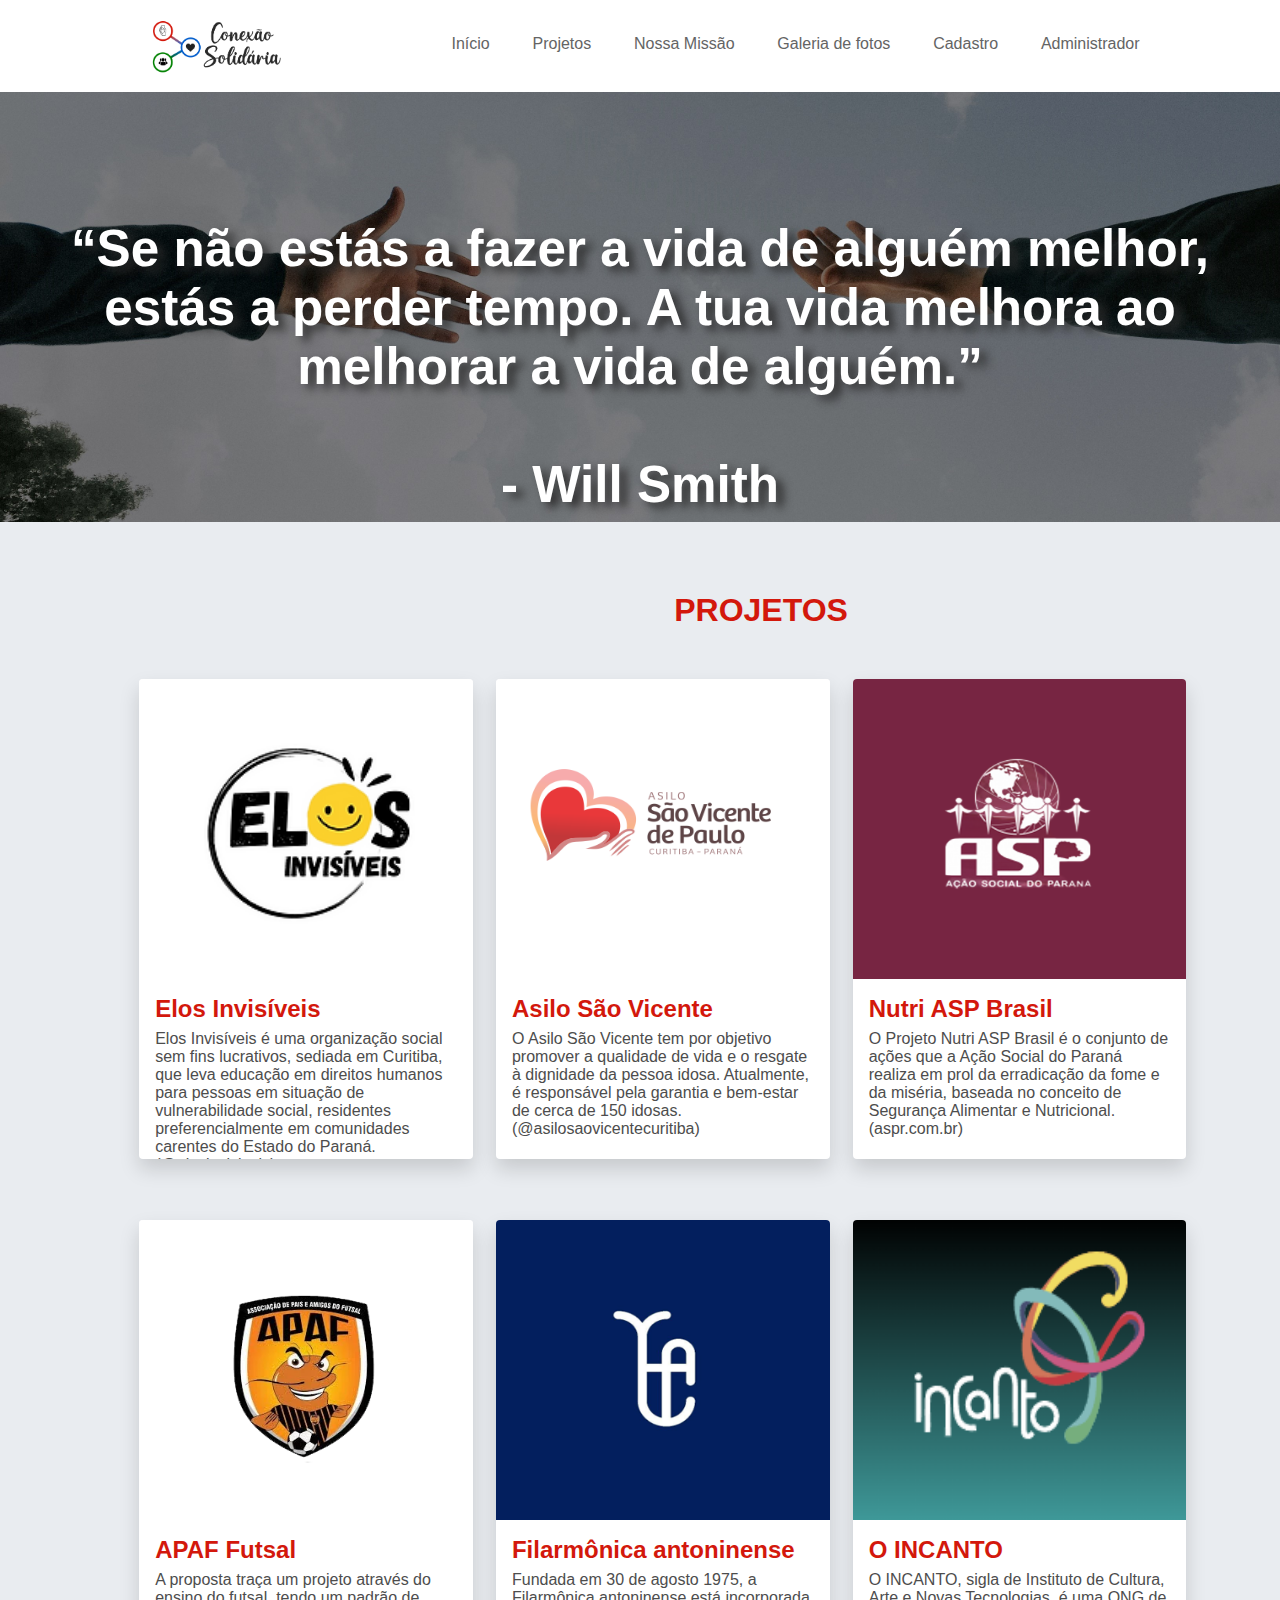
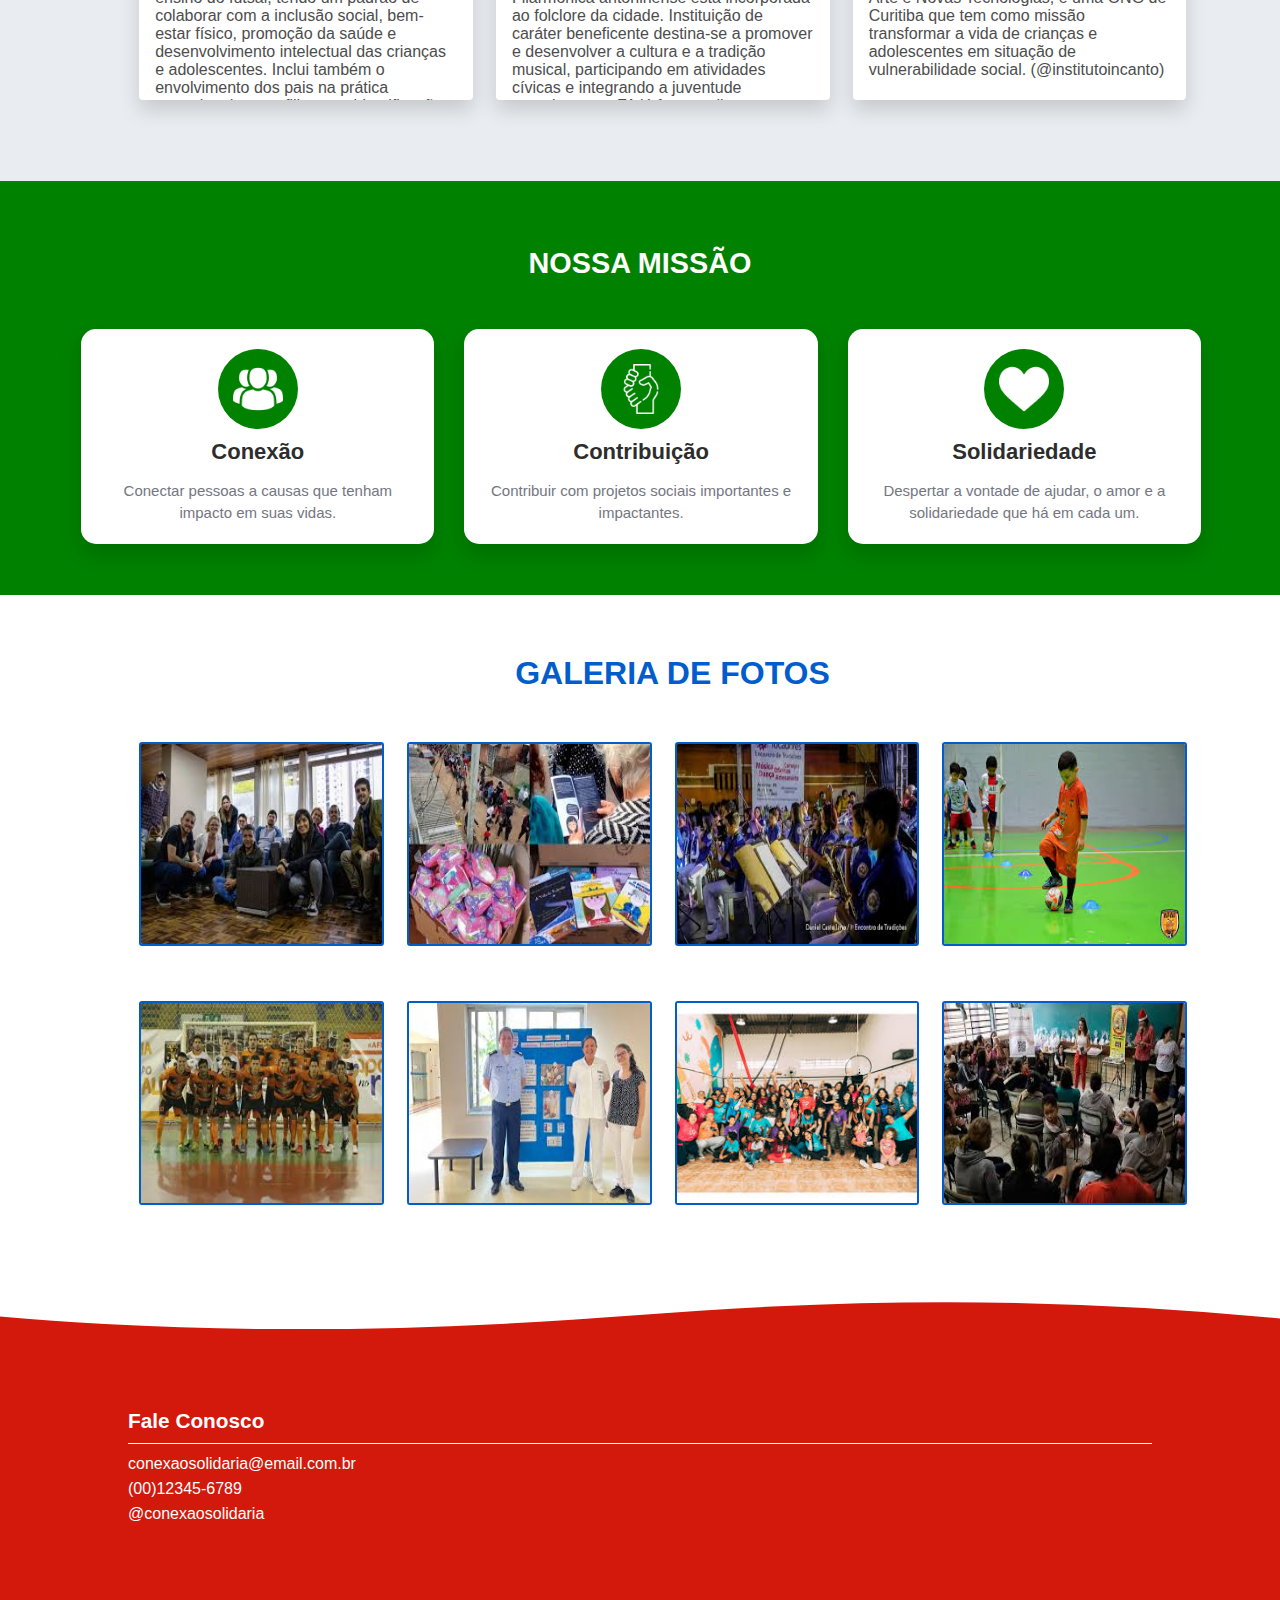
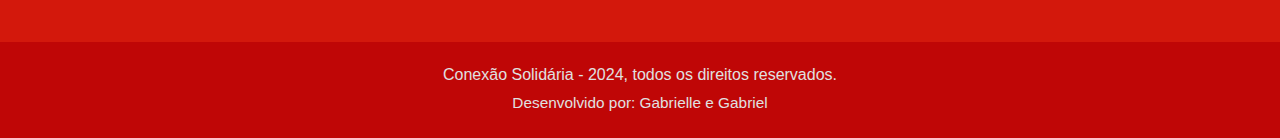
<file: index.html>
<!DOCTYPE html>
<html lang="pt-br">

 <head>
	
    <meta charset="UTF-8">
    <meta name="viewport" content="width=device-width, initial-scale=1.0">
        

	<link rel="stylesheet" href="css/style.css">
    <link rel="shortcut icon" href="img/Logo.png">

	<title>Conexão solidária</title>

 </head>

<body>

<header class="main_header container">
        
    <div class="content">
    
        <div class="main_header_logo">
            <img src="img/logof.png" alt="Conexão Solidária">
        </div>

        <ul class="main_header_nav">

            <li class="main_header_nav_item"><a href="#inicio" class="scroll" title="Início"> Início</a></li>
            <li class="main_header_nav_item"><a href="#projetos" class="scroll" title="Projetos"> Projetos</a></li>
            <li class="main_header_nav_item"><a href="#missao" class="scroll" title="Missão"> Nossa Missão</a></li>
            <li class="main_header_nav_item"><a href="#galeria" class="scroll" title="Galeria de Fotos"> Galeria de fotos</a></li>
            <li class="main_header_nav_item"><a href="cadastro.html" class="scroll" title="Galeria de Fotos"> Cadastro</a></li>
            <li class="main_header_nav_item"><a href="Admin.html" class="scroll" title="Galeria de Fotos"> Administrador</a></li>

        </ul>
    
    </div>

</header>

    <main class="container">

        <section id="inicio" class="section-chamada">
            
                
                <article class="banner">                            
                          
                      <div class="centraliza">
                        
                        <h3 class="branco"> “Se não estás a fazer a vida de alguém melhor, estás a perder tempo. A tua vida melhora ao melhorar 
                            a vida de alguém.”<br><br>- Will Smith</h3>
                      </div>                              
                                                        
                    <img src="img/banner.jpg" alt="Conexão Solidária" title="Conexão Solidária">
                </article>
        </section>


        <section id="projetos" class="section-projetos">
            
            <div class="content">
                
                <h2 class="title_projetos vermelho">Projetos</h2>
                

                <article class="previa-projetos">

                    <div class="capa">
                        
                        <a href="https://www.instagram.com/elosinvisiveis/"><img src="img/projeto1.png" alt="Elos Invisíveis" title="Elos Invisíveis"></a>

                    </div>

                    <div class="desc">  
                      <h2>Elos Invisíveis</h2>
                      <p>Elos Invisíveis é uma organização social sem fins lucrativos, sediada em Curitiba, que leva educação em direitos 
                        humanos para pessoas em situação de vulnerabilidade social, residentes preferencialmente em comunidades carentes do 
                        Estado do Paraná. (@elosinvisiveis)</p>
                    </div>

                </article>

                <article class="previa-projetos">

                    <div class="capa">
                        
                        <a href="https://www.instagram.com/asilosaovicentecuritiba/"><img src="img/projeto3.png" alt="Asilo São Vicente" title="Asilo São Vicente"></a>

                    </div>

                    <div class="desc">  
                      <h2>Asilo São Vicente</h2>
                      <p>O Asilo São Vicente tem por objetivo promover a qualidade de vida e o resgate à dignidade da pessoa idosa. Atualmente, 
                        é responsável pela garantia e bem-estar de cerca de 150 idosas. (@asilosaovicentecuritiba)</p>
                    </div>

                </article>

                <article class="previa-projetos">

                    <div class="capa">
                        
                        <a href="https://www.aspr.org.br/a-asp/"><img src="img/projeto4.png" alt="Projeto1" title="Nutri ASP Brasil"></a>

                    </div>

                    <div class="desc">  
                      <h2>Nutri ASP Brasil</h2>
                      <p>O Projeto Nutri ASP Brasil é o conjunto de ações que a Ação Social do Paraná realiza em prol da erradicação da fome e da 
                        miséria, baseada no conceito de Segurança Alimentar e Nutricional. (aspr.com.br)</p>
                    </div>

                </article>

                <article class="previa-projetos">

                    <div class="capa">
                        
                        <a href="https://www.instagram.com/apaffutsal/"><img src="img/projeto5.png" alt="Projeto1" title="APAF Futsal"></a>

                    </div>

                    <div class="desc">  
                      <h2>APAF Futsal</h2>
                      <p>A proposta traça um projeto através do ensino do futsal, tendo um padrão de colaborar com a inclusão social, bem-estar 
                        físico, promoção da saúde e desenvolvimento intelectual das crianças e adolescentes. Inclui também o envolvimento dos pais 
                        na prática esportiva de seus filhos e a identificação de talentos com potencial para se tornarem atletas profissionais no 
                        futuro. (@apaffutsal)</p>
                    </div>

                </article>

                <article class="previa-projetos">
                    <div class="capa">
                        
                        <a href="https://www.instagram.com/filarmonicaantoninense/"><img src="img/projeto6.png" alt="Filarmônica antoninense" title="Filarmônica antoninense"></a>

                    </div>

                    <div class="desc">  
                      <h2>Filarmônica antoninense</h2>
                      <p>Fundada em 30 de agosto 1975, a Filarmônica antoninense está incorporada ao folclore da cidade. Instituição de caráter 
                        beneficente destina-se a promover e desenvolver a cultura e a tradição musical, participando em atividades cívicas e 
                        integrando a juventude antoninense a FA já formou diversas gerações de músicos em Antonina. (@filarmonicaantoninense)
                    </p>
                    </div>

                </article>

                <article class="previa-projetos">
                    <div class="capa">
                        
                        <a href="https://www.instagram.com/institutoincanto/"><img src="img/projeto2.png" alt="O INCANTO" title="O INCANTO"></a>

                    </div>

                    <div class="desc">  
                        <h2>O INCANTO</h2>
                        <p>O INCANTO, sigla de Instituto de Cultura, Arte e Novas Tecnologias, é uma ONG de Curitiba que tem como missão transformar 
                        a vida de crianças e adolescentes em situação de vulnerabilidade social. (@institutoincanto)</p>
                    </div>

                </article>

            
            <div class="clear"></div>
            </div>

        </section>

        <section id="missao" class="section-missao container">
        
            <div class="content">
                
                <h2 class="title"> Nossa Missão</h2>
    
                <div class="row">            
                    <article class="topicos">
    
                        <i class="icone"><img src="img/Pessoas_b.png" alt="Conexão"></i>
                        <h2>Conexão</h2>
                        <p>Conectar pessoas a causas que tenham impacto em suas vidas.</p>
    
                    </article>
                    
                </div>

                <div class="row">   
                    <article class="topicos">
    
                        <i class="icone"><img src="img/Ajuda_b.png" alt="Contribuição"></i>
                        <h2>Contribuição</h2>
                        <p>Contribuir com projetos sociais importantes e impactantes.</p>
                        
                    </article>
                </div>

                <div class="row">
                    <article class="topicos">
    
                        <i class="icone"><img src="img/Coração_b.png" alt="Solidariedade"></i>
                        <h2>Solidariedade</h2>
                        <p>Despertar a vontade de ajudar, o amor e a solidariedade que há em cada um.</p>
                        
                    </article>
    
               </div>
    
    
            <div class="clear"></div>
            </div>
        
        </section>

        <section id="galeria" class="section-galeria container">
            
            <div class="content">
                
                <h2 class="title center azul">Galeria de Fotos</h2>

                <div class="galeria">
                   
                    <article class="foto">
                        
                        <img src="img/galeriaprojetos.jpg" alt="imagem do projeto">
         
                    </article>

                    <article class="foto">
                       
                       <img src="img/galeriaprojetos1.jpg" alt="imagem do projeto">
         
                    </article>

                    <article class="foto">
                       
                       <img src="img/galeriaprojetos2.jpg" alt="imagem do projeto">
         
                    </article>

                    <article class="foto">
                       
                       <img src="img/galeriaprojetos3.jpg" alt="imagem do projeto">
         
                    </article>

                    <article class="foto">
                       
                       <img src="img/galeriaprojetos8.jpg" alt="imagem do projeto">
         
                    </article>

                    <article class="foto">
                       
                       <img src="img/galeriaprojetos7.jpg" alt="imagem do projeto">
         
                    </article>

                    <article class="foto">
                       
                       <img src="img/galeriaprojetos6.jpg" alt="imagem do projeto">
         
                    </article>

                    <article class="foto">
 
                       <img src="img/galeriaprojetos5.jpg" alt="imagem do projeto">
         
                    </article>


                </div>

            
            <div class="clear"></div>
            </div>

        </section>
    </main>  
    
<div class="footer-ondulado-top">
    <svg data-name="Layer 1" xmlns="http://www.w3.org/2000/svg" viewBox="0 0 1200 120" preserveAspectRatio="none">
        <path d="M321.39,56.44c58-10.79,114.16-30.13,172-41.86,82.39-16.72,168.19-17.73,250.45-.39C823.78,31,906.67,72,985.66,92.83c70.05,18.48,146.53,26.09,214.34,3V0H0V27.35A600.21,600.21,0,0,0,321.39,56.44Z" class="shape-fill"></path>
    </svg>
</div>

<footer class="main_footer container">
    
    <div class="content">     
        
        <div class="colfooter">
           
           <h4 class="titleFooter"> Fale Conosco</h4>
           <p><i class="icon icon-mail"></i> conexaosolidaria@email.com.br</p>
           <p><i class="icon icon-phone"></i> (00)12345-6789</p>
           <p><i class="icon icon-whatsapp"></i> @conexaosolidaria</p>
        
        </div>
        
        <div class="clear"></div>
    
    </div>
    <div class="main_footer_copy">
        
        <p class="m-b-footer"> Conexão Solidária - 2024, todos os direitos reservados.</p> 
        <p class="by"> Desenvolvido por: Gabrielle e Gabriel</p>
    
    </div>
</footer>

</body>
</html>
</file>
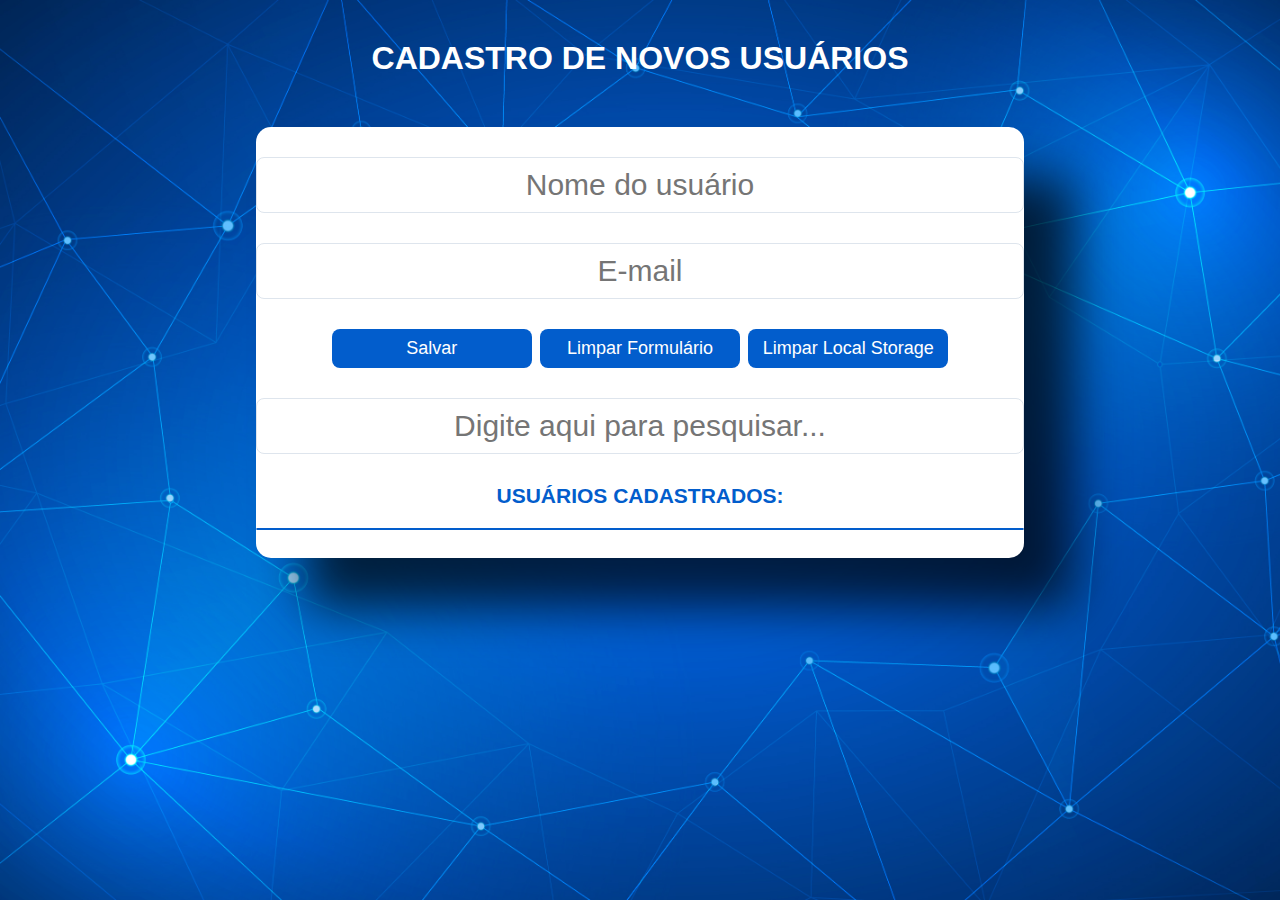
<file: Admin.html>
<!DOCTYPE html>
<html lang="pt-BR">
    <head>
	
        <meta charset="UTF-8">
        <meta name="viewport" content="width=device-width, initial-scale=1.0">
            
    
        <link rel="stylesheet" href="css/style.css">
        <link rel="shortcut icon" href="img/Logo.png">
    
        <title>Conexão solidária - Cadastro de novos usuários</title>
    
     </head>
    
<body>
    <section id="cadastro" class="section-cadastro container">
        
        <div class="contents">
       
            <h2 class="title branco">Cadastro de novos usuários</h2>
                <div class="caixaAdm">   
                <form class="formulario">
                    <label for="name">
                    <input type="text" id="name" name="name" class="campos" placeholder="Nome do usuário"><br><br></label>
                    <label for="email">
                    <input type="email" id="email" name="email" class="campos" placeholder="E-mail" required><br><br>
                    <button type="button" id="saveButton" class="btn-envio"> Salvar</button>
                    <button type="button" id="clearFormButton" class="btn-envio">Limpar Formulário</button>
                    <button type="button" id="clearStorageButton" class="btn-envio">Limpar Local Storage</button>
                    <input type="text" id="searchInput" class="campop" placeholder="Digite aqui para pesquisar...">
                </form>
                <h2 class ="titlep" >Usuários Cadastrados: </h2>
                <div>
                    <div id="users" class="view"></div>
                </div> 
            </div>
        </div>
    </section>
    <script src="script.js"></script>      
</body>
</html>
</file>
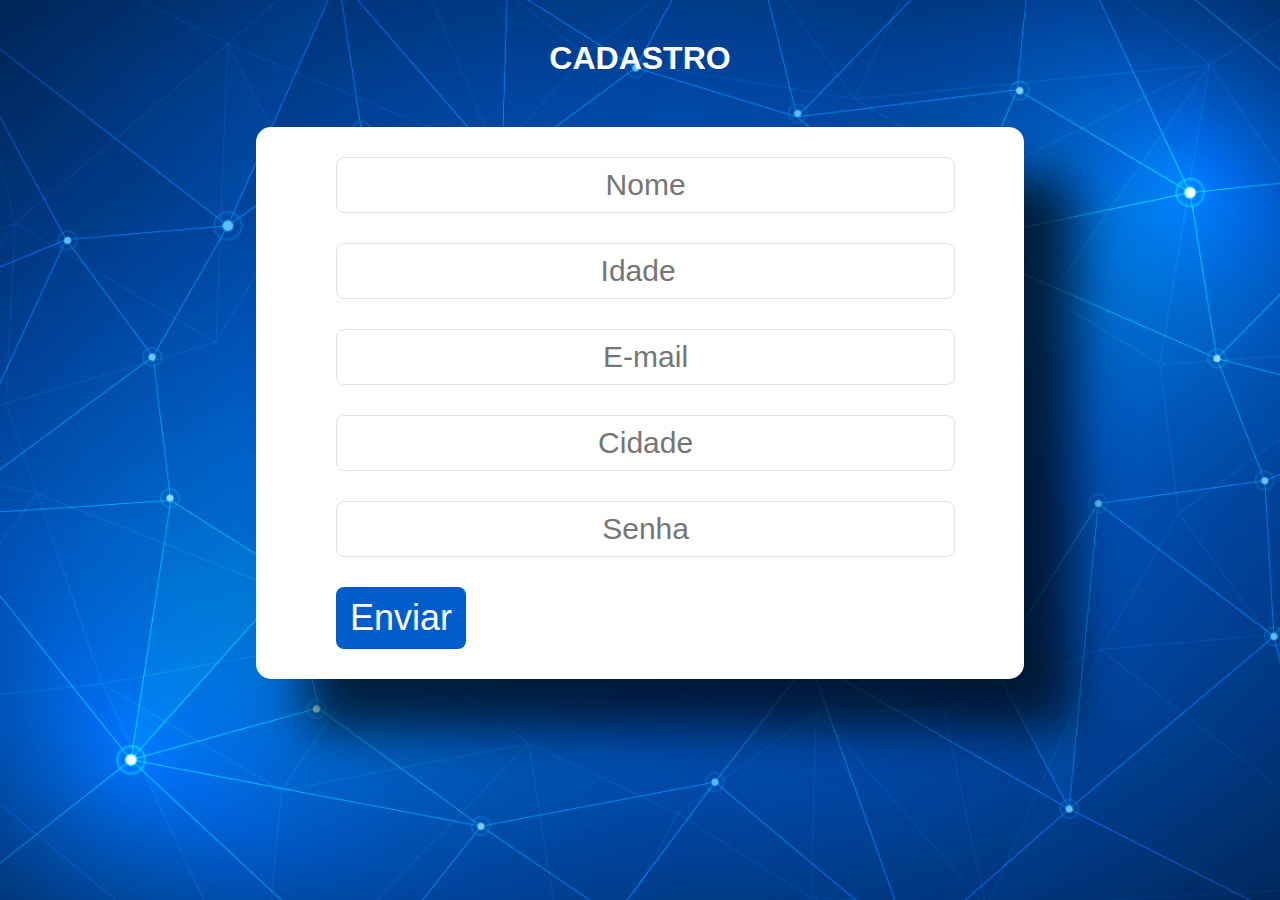
<file: cadastro.html>
<!DOCTYPE html>
<html lang="pt-br">
    <head>
	
        <meta charset="UTF-8">
        <meta name="viewport" content="width=device-width, initial-scale=1.0">
            
    
        <link rel="stylesheet" href="css/style.css">
        <link rel="shortcut icon" href="img/Logo.png">
    
        <title>Conexão solidária</title>
    
     </head>
    
<body>
    <section id="cadastro" class="section-cadastro container">
        
        <div class="contents">
       
            <h2 class="title branco">Cadastro</h2>
            
                <div class="caixa">
                   
                <form action="login.html" class="formulario">
                  
                    <label>  
                        
                        <input type="text" name="nome" class="campo" placeholder="Nome" required="">
                    
                    </label>

                    <label>  
                        
                        <input type="number" name="idade" class="campo" placeholder="Idade" required="">
                    
                    </label>
            
                    <label>  
                        
                        <input type="text" name="email" class="campo" placeholder="E-mail" required="">
                    
                    </label>
                
                    <label>  
                        
                        <input type="text" name="cidade" class="campo" placeholder="Cidade" required="">
                    
                    </label>
               
              
                    <label>  
                        
                        <input type="password" name="senha" class="campo" placeholder="Senha" required="">                   
                    
                    </label>
             
                    <div class="row">
                    <label>  
                    
                       <input type="submit" class="btn-enviar" value="Enviar">
                       
                    </label>
                    </div>
                </form>
                
            </div>
        </div>
    </section> 
       
</body>
</html>
</file>
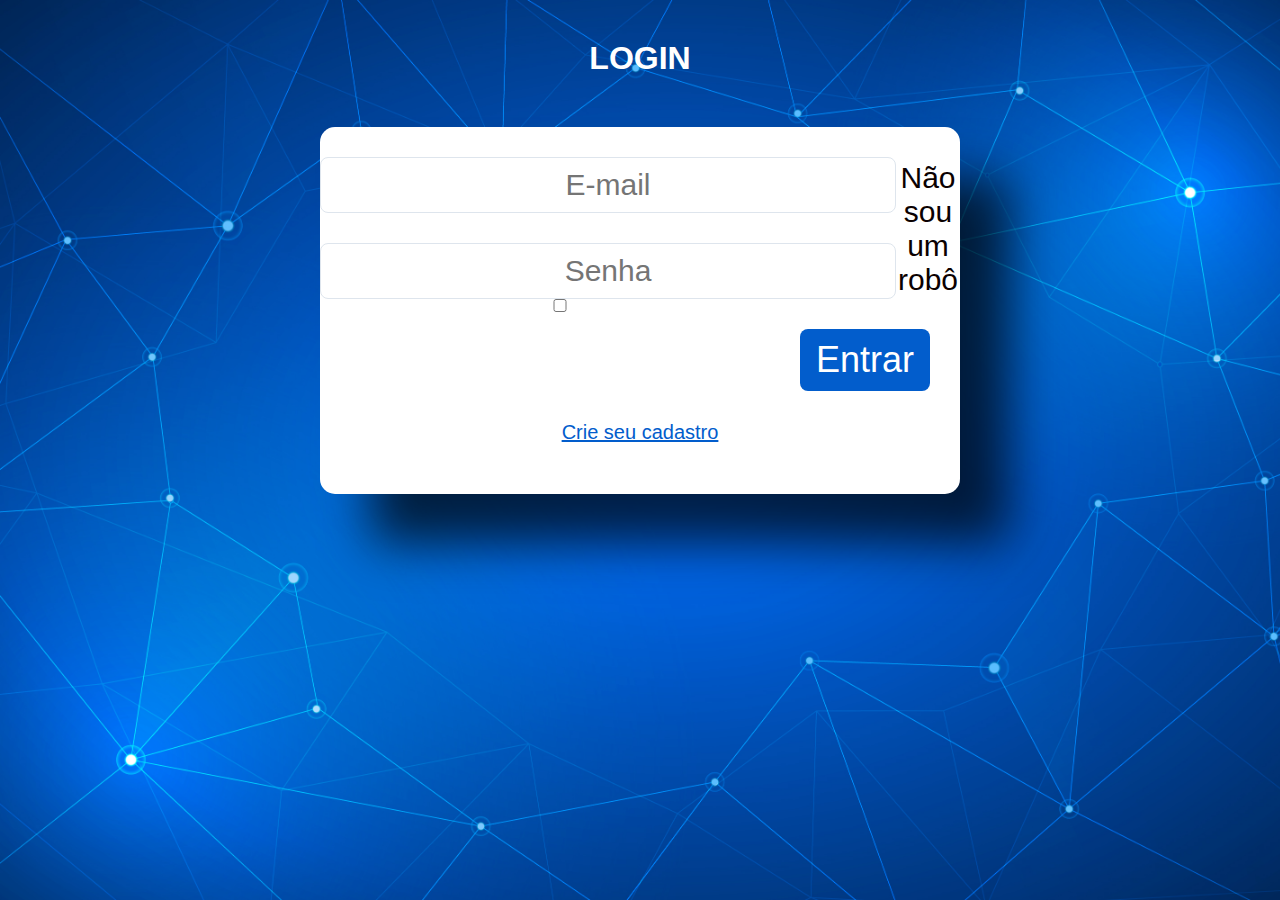
<file: login.html>
<!DOCTYPE html>
<html lang="pt-br">
    <head>
	
        <meta charset="UTF-8">
        <meta name="viewport" content="width=device-width, initial-scale=1.0">
            
    
        <link rel="stylesheet" href="css/style.css">
        <link rel="shortcut icon" href="img/Logo.png">
    
        <title>Conexão solidária</title>
    
     </head>
    
<body>
    <section id="login" class="section-cadastro container">

        <div class="contents">

            <h2 class="title branco">Login</h2>

                <div class="caixa2">

                <form  action="index.html" class="formulario">
            
                    <label>  
                        
                        <input type="text" name="email" class="campo" placeholder="E-mail" required="">
                    
                    </label>
                
                    <label>  
                        
                        <input type="password" name="senha" class="campo" placeholder="Senha" required="">
                    
                    </label>
                    
                    <div class="row">
                    <br>
                    <input type="checkbox" required>
                    <label class="checkbox">Não sou um robô</label>

                    </div>
             
                    <div class="row">
                    <label>  
                        
                        <input type="submit" class="btn-enviar" value="Entrar">

                    </label>
                    </div>

                    <div class="row">
                        <label>  
                            
                           <a href="cadastro.html" class="link azul"><p>Crie seu cadastro</p></a>
    
                        </label>
                    </div>

                </form>
            </div>
        </div>
    </section>       
</body>
</html>
</file>
<file: css/style.css>
/*GERAL*/

*{
      margin: 0; 
      padding: 0;
      font-family: sans-serif; 
      box-sizing: border-box; 
      -moz-box-sizing: border-box; 
      -webkit-box-sizing: border-box; 
  }

  html, body {
    margin: 0;
    padding: 0;
    height: 100%;
  }
  
  
  object,
  embed,
  iframe { max-width:100%; height:auto; }
  img { max-width:100%; vertical-align:middle; }
  ul  { list-style:none; }
 
  
 
  .container { float:left; width:100%; background-color:#e9ecf0; }
  .clear     { clear:both; }
  .fontzero  { font-size:0; }
  
  .section_title{ font-size: 1em; text-align: center; color: #333; }

.branco   { color: #ffffff; }
.vermelho { color: #d3180c; }
.azul { color: #025dcc; }
.verde { color: #008100; }
.preto { color: #000000;}

.title { width:100%; float:left; margin-top:40px; margin-bottom:40px; padding-bottom:10px;  font-family: sans-serif; font-size:2em; font-weight:bold; text-transform:uppercase; }
.title.center {text-align:center; }

.content { float:left; width:92%; margin:0 4%; padding: 20px 0; }
.container { float:left; width:100%; }

img { max-width:100%; vertical-align:middle; }


/*HEADER*/
.main_header          { background:#ffffff; z-index:1; position: fixed; height: 92px;}
.main_header .content { float:left; padding:0px; }
.main_header .scroll {scroll-behavior: smooth;}

.main_header.fixed { display:block; position:fixed; z-index:99; }

.main_header_logo { font-size:0; float:left; padding-left: 80px;}
.main_header_logo img { height:95px; }


/*MENU*/

    .main_header_nav { 
        float:right; 
        width:auto; 
        padding-right: 70px; 
    }

    .main_header_nav a:hover, .main_header_nav> li:hover > a{ 
        background:transparent; 
        color:#d3180c; 
    }

    .main_header_nav_item {
        display:inline-block;
    }

    .main_header_nav_item > a  { 
        color: #646464; 
        float: left; 
        padding: 2.18em 1.2em; 
        font-size: 1em; 
        font-family: sans-serif; 
        text-decoration: none; }
    .main_header_nav_item:hover, 
    .main_header_nav_item > a:hover {
        background: transparent; 
        color: #292929; 
    }


 /*Topo da Página*/

.section-chamada  { padding:0em 0; background-color:#fff; }
.section-chamada .content { width:100%; padding:0; margin:0; }
.banner                 { 
    width:100%; 
    height:100%;
    background-color:transparent; 
    float:left; 
    position:relative; 
    overflow:hidden;
}
.banner .centraliza     {
    top:17%; 
    position:absolute;
}

.banner  img            { 
    width:100% ; 
    height: 100%; 
}

.banner .centraliza h3  { 
    width: 100%; 
    float:left; 
    text-align:center; 
    font-family: sans-serif; 
    text-shadow: 7px 5px 10px #2a2a2a; 
    margin-bottom: 20px;
    font-size:3.2em; 
    margin-top:130px; 
}




/*Projetos*/

.section-projetos          { background-color:#e3e3e3; }
.section-projetos .content { float:left;  padding-left: 65px;}
.title_projetos {
    width:100%; 
    float:left; 
    margin-top:50px; 
    margin-bottom:50px;   
    font-family: sans-serif; 
    font-size:2em; 
    font-weight:bold; 
    text-transform:uppercase;
    margin-left: 558px;
}
.previa-projetos { 
    width:30%; 
    height:100%; 
    background-color:#ffffff; 
    box-shadow:0px 10px 20px rgba(0,0,0,0.15); 
    margin-bottom:3.8em; 
    float:left; 
    position:relative; 
    overflow:hidden; 
    border-radius:4px; 
    margin-left: 23px;
}

.previa-projetos .capa { 
    overflow:hidden; 
    position:relative;
}

    
.previa-projetos img    { 
    left:0%; 
    max-width:100%!important; 
    width:100%; 
    height:300px; 
    position:relative!important; 
    border:none!important; 
    display:block; }

.previa-projetos .desc     { 
    background-color:transparent; 
    width:100%; 
    float: left; 
    padding:1em;
    height: 180px;
}

.previa-projetos .desc h2  { 
    width:100%; 
    float:left; 
    color: #d3180c; }

.previa-projetos .desc p   { 
    width:100%; 
    float:left; 
    font-family:Arial; 
    font-size:1em; 
    color:#4d4d4d; 
    text-align:left; 
    padding:0.4em 0em; 
}


/*GALERIA DE FOTOS*/

.section-galeria          { 
    background-color:#ffffff; 
}
.section-galeria .content { 
    float:left; 
     padding-left: 65px; 
}

.galeria { 
    width:100%; 
    float:left; 
    position:relative; 
    overflow:hidden; 
}


.galeria .foto  { 
    width: 22%; 
    float: left; 
    display: block; 
    margin-bottom: 5%; 
    border: 2px #025dcc solid; 
    position: relative; 
    overflow: hidden; 
    border-radius: 3px; 
    margin-left: 23px;
}


.foto img    { 
    left:0%; 
    max-width:100%!important; 
    width:100%; 
    height: 200px; 
    position:relative!important; 
    border:none!important; 
    display:block; 
}


/*NOSSA MISSÃO*/

.section-missao          { 
    padding:10px 0px; 
    background-color:#008100; 
}
.section-missao .content { 
    float:left; 
    padding:1em 0; 
}

.section-missao .title   { 
    width: 100%; 
    float:left; 
    margin-bottom:20px; 
    font-size:1.8em; 
    font-family:sans-serif; 
    font-weight:700; 
    color:#ffffff; 
    text-align: center; 
    padding-bottom: 1em; 
}
.section-missao .row            { 
    width:30%; 
    float:left; 
    margin-left: 30px;
}
.section-missao .topicos      { 
    background-color:#fff; 
    width: 100%; 
    float: left; 
    padding: 20px 0; 
    margin-bottom: 25px; 
    font-size: 30px; 
    border-radius: 15px; 
    margin-right: 30px !important;
    box-shadow:0px 10px 20px rgba(0,0,0,0.15); 
   
}
.section-missao .topicos i     { 
    display:flex; 
    margin:auto; 
    background-color:#008100; 
    width:80px; 
    height:80px; 
    border-radius:50px; 
    align-items: center; 
    align-content:center; 
}
.section-missao .topicos i img { 
    border:none; 
    width:50px; 
    height:50px; 
    margin:auto; 
}
.section-missao .topicos h2    { 
    font-size: 22px; 
    line-height: 36px; 
    margin-bottom: 10px; 
    margin-top: 5px; 
    font-weight:600; 
    color:#2d2d2d; 
    font-family: sans-serif; 
    text-align: center;
}
.section-missao .topicos p     { 
    font-size: 15px; 
    font-weight: 400; 
    padding: 0 15px; 
    line-height: 22px; 
    color: #747681; 
    font-family: sans-serif; 
    text-align: center;
}

/*CADASTRO*/

.section-cadastro              { 
    background-color:#025dcc; 
    background-image: url("/img/futurista.jpg");
    background-size: cover;
    background-attachment: fixed; /* Isso fixa a imagem de fundo para que ela não role com o conteúdo */
    min-height: 100vh;
}

.section-cadastro .container   { 
    width: 100% !important;
    display: inline-block;
    height: 300%;
}

.contents   { 
    width: 100%;
    height: 100%;
    text-align: center;
}


.section-cadastro .caixa      { 
    align-content: center;
    background-color:#fff; 
    width: 60%; 
    font-size: 30px; 
    border-radius: 15px; 
    box-shadow:50px 50px 50px rgba(0, 0, 0, 0.715); 
    margin: auto;
    margin-bottom: 100px;
    padding-left: 80px;
 
}

.section-cadastro .caixa2      { 
    align-content: center;
    background-color:#fff; 
    width: 50%; 
    font-size: 30px; 
    border-radius: 15px; 
    box-shadow:50px 50px 50px rgba(0, 0, 0, 0.715); 
    margin: auto;
    margin-bottom: 250px;
 
}

.formulario {
    width: 100%;
    height: 100%;
}


.formulario .campo     {
    font-size:1.0em; 
    color:#7b7979; 
    font-family:Arial; 
    outline:none; 
    border:1px #dee5ed solid; 
    border-radius:8px; 
    transition:.5s; 
    text-align: center;
    margin-top: 30px;
    width: 90%;
}

.formulario .campo:focus { 
    border: 1px rgba(5, 60, 239, 0.573) solid; 
    color: #0656f698; 
}

.formulario .btn-enviar  { 
    width:130px; 
    background-color:#025dcc; 
    color:#ffffff; 
    border:none; 
    border-radius:8px; 
    cursor:pointer;  
    font-size:1.2em; 
    font-family:Arial; 
    transition: 0.2s;
    margin-top: 30px;
    margin-bottom: 30px;

}

.formulario .btn-enviar:hover { 
    background-color:#0369f8c0; 
}

.checkbox {
    font-size:1.0em;
    color:#0b0101;
    font-family:Arial; 
    padding-top: 800px;
}

.link p{
    font-size: 20px;
    margin-bottom: 50px;
}

/* ADMIN */

.section-cadastro .caixaAdm     { 
    align-content: center;
    background-color:#fff; 
    width: 60%; 
    font-size: 30px; 
    border-radius: 15px; 
    box-shadow:50px 50px 50px rgba(0, 0, 0, 0.715); 
    margin: auto;
    margin-bottom: 100px;
}

input {
    margin: 0;
    border: none;
    border-radius: 0;
    width: 75%;
    padding: 10px;
    float: left;
    font-size: 16px;
}

.addBtn {
    padding: 10px;
    width: 25%;
    background: #d9d9d9;
    color: #555;
    float: left;
    text-align: center;
    font-size: 16px;
    cursor: pointer;
    transition: 0.3s;
    border-radius: 0;
}

.user-item {
    margin-bottom: 10px;
    border: 1px solid #ccc;
    padding: 10px;
}

.formulario .btn-envio  { 
    width:200px; 
    background-color:#025dcc; 
    color:#ffffff; 
    border:none; 
    border-radius:8px; 
    cursor:pointer; 
    padding:0.5em 0em; 
    font-size:0.6em; 
    font-family:Arial; 
    transition: 0.2s;
    margin-top: 30px;
    margin-bottom: 30px;

}

.formulario .btn-envio:hover { 
    background-color:#0369f8c0; 
}


.formulario .campos     {
    font-size:1.0em; 
    color:#7b7979; 
    font-family:Arial; 
    outline:none; 
    border:1px #dee5ed solid; 
    border-radius:8px; 
    transition:.5s; 
    text-align: center;
    margin-top: 30px;
    width: 100%;
}

.formulario .campos:focus { 
    border: 1px rgba(5, 60, 239, 0.573) solid; 
    color: #0656f698; 
}

.formulario .campop     {
    font-size:1.0em; 
    color:#7b7979; 
    font-family:Arial; 
    outline:none; 
    border:1px #dee5ed solid; 
    border-radius:8px; 
    transition:.5s; 
    text-align: center;
    width: 100%;
}

.formulario .campop:focus { 
    border: 1px rgba(5, 60, 239, 0.573) solid; 
    color: #0656f698; 
}

.view {
    font-size:0.5em; 
    color:#025dcc; 
    font-family:Arial; 
    outline:none; 
    border:1px #025dcc solid; 
    border-radius:8px; 
    transition:.5s; 
    text-align: left;
    margin-top: 130px;
    width: 100%; 
}

.delete-button {
    margin-top: 10px;
    color: white;
    background-color: red;
    border: none;
    padding: 5px 10px;
    cursor: pointer;
}

.titlep { width:100%; float:left; margin-top:30px; margin-bottom:40px; padding-bottom:10px;  font-family: Arial; font-size:0.7em; font-weight:bold; text-transform:uppercase; color: #025dcc }

/*FOOTER*/

.footer-ondulado-top {
    
    float: left;
    margin-bottom: -1px;
    left: 0;
    width: 100%;
    overflow: hidden;
    line-height: 0;
    transform: rotate(180deg);
  
  }
  
  .footer-ondulado-top svg {
   
    float: left;
    margin-bottom: -1px;
    display: block;
    width: calc(148% + 1.3px);
    height: 50px;
  
  }
  
  .footer-ondulado-top .shape-fill {
    
    fill: #d3180c;
  
  }
  
  .main_footer   { background-color:#d3180c; color:#fff; font-size:1em; }
  
  .main_footer .content { float:left; width:80%; margin:0 10%; padding: 5em 0; }
  .container { float:left; width:100%; }
  .colfooter { 
   
    width:100%; 
    height:auto; 
    float:left; 
    margin-bottom:2em;
  
  }
  
  .colfooter ul        { width:100%; float:left; }
  .colfooter ul li     { padding:0.2em 0em; }
  .colfooter ul li a   { text-decoration:none; color:#ffffff; font-size:1em; }
  .colfooter ul li a i { font-size:0.5em; }
  .colfooter ul li a:hover { text-decoration:underline; }
  
  .colfooter .titleFooter   { 
    
    font-family: sans-serif; 
    font-size:1.3em; 
    color:#ffffff; 
    padding-bottom: 0.5em; 
    margin-bottom:0.5em; 
    border-bottom:1px #ffffff solid;
  
  }
  
  .colfooter p  { 
  
    font-family:sans-serif; 
    color:#ffffff; 
    font-size:1em; 
    height:25px; 
  
  } 
  
  
  .main_footer_copy   { background-color:#bf0606; width:100%; float:left; text-align:center; padding:1.5em 0em; }
  .main_footer_copy p { font-family:sans-serif; font-size:1em; color:#e1e0e0; height:20px; }
  .main_footer_copy .m-b-footer   { margin-bottom:0.5em; }
  .main_footer_copy .by   { font-size:0.96em; }
  .main_footer_copy .by a       { color:#fff; text-decoration:none; }
  
  .main_footer_copy .by i { font-size:0.96em; margin-right:3px; color:#3026e8; }
</file>
